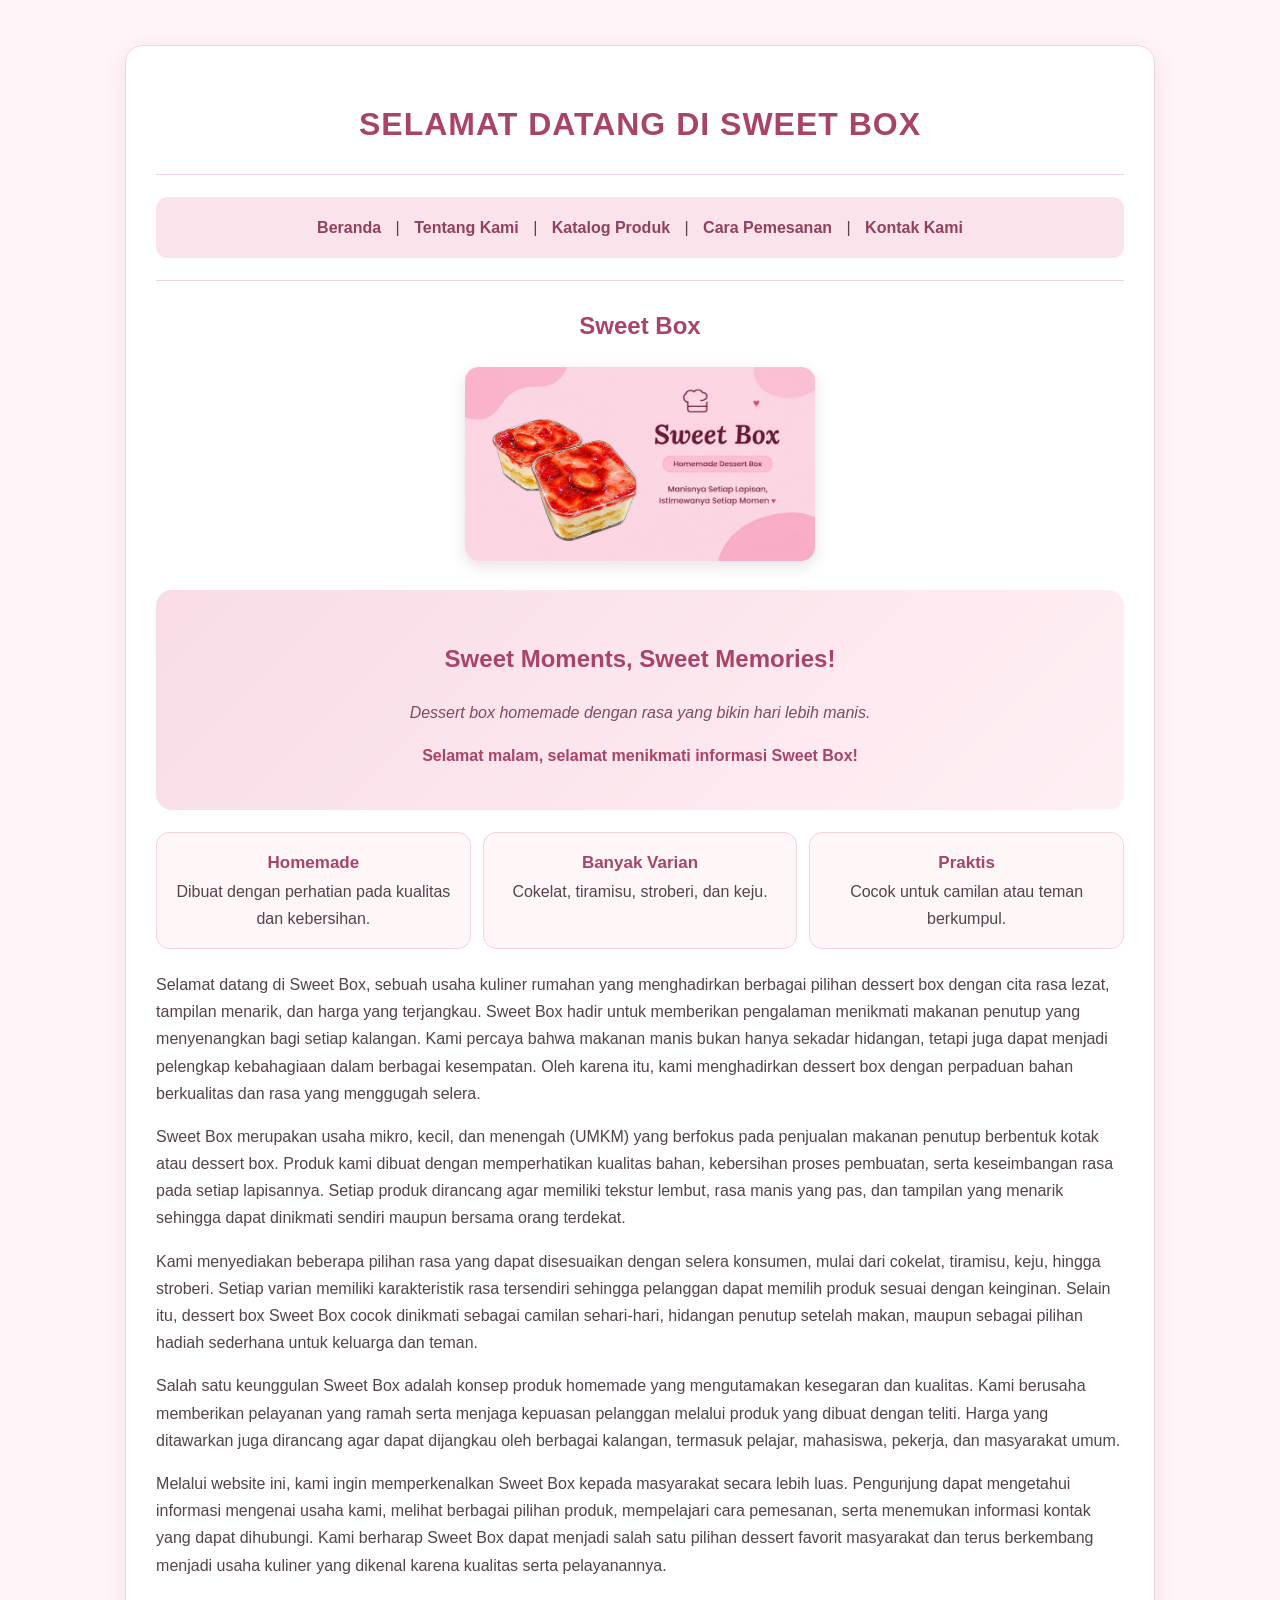
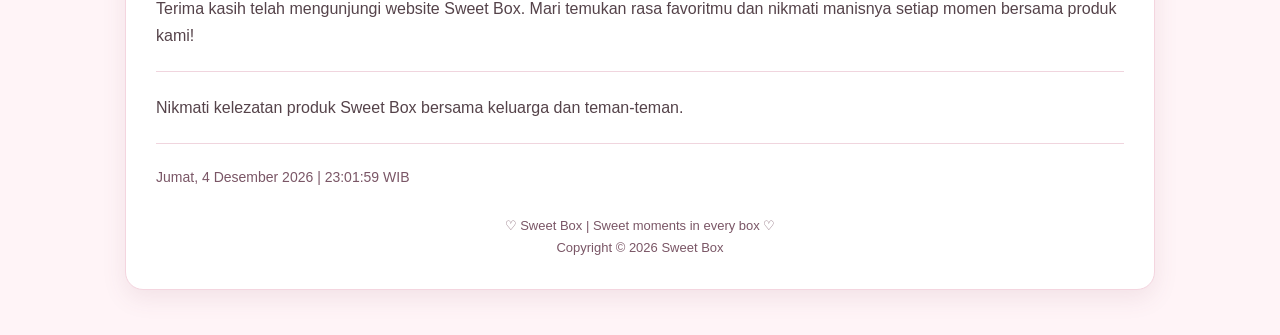
<file: index.html>
<!DOCTYPE html>
<html lang="id">

<head>
    <meta charset="UTF-8">
    <title>Sweet Box - Beranda</title>

    <link rel="stylesheet" href="style.css">

</head>

<body>

    <center>

        <table width="70%" align="center" cellpadding="10">

            <tr>
                <td align="center">

                    <h1>SELAMAT DATANG DI SWEET BOX</h1>

                    <hr>

                    <nav>
                        <a href="index.html">Beranda</a> |
                        <a href="tentang.html">Tentang Kami</a> |
                        <a href="katalog.html">Katalog Produk</a> |
                        <a href="pemesanan.html">Cara Pemesanan</a> |
                        <a href="kontak.html">Kontak Kami</a>
                    </nav>

                    <hr>

                    <h2>Sweet Box</h2>

                    <img src="gambar/Beranda.jpeg" alt="Kue Sweet Box" width="350">

                    <div class="hero">
                        <h2>Sweet Moments, Sweet Memories!</h2>
                        <p class="tagline">Dessert box homemade dengan rasa yang bikin hari lebih manis.</p>
                        <p class="salam" id="salam"></p>
                    </div>

                    <div class="info-grid">
                        <div class="info-card"><b> Homemade</b>Dibuat dengan perhatian pada kualitas dan kebersihan.
                        </div>
                        <div class="info-card"><b> Banyak Varian</b>Cokelat, tiramisu, stroberi, dan keju.</div>
                        <div class="info-card"><b> Praktis</b>Cocok untuk camilan atau teman berkumpul.</div>
                    </div>

                    <p align="left">

                        Selamat datang di Sweet Box, sebuah usaha kuliner rumahan yang menghadirkan berbagai pilihan
                        dessert box dengan cita rasa lezat,
                        tampilan menarik, dan harga yang terjangkau. Sweet Box hadir untuk memberikan pengalaman
                        menikmati makanan penutup yang menyenangkan
                        bagi setiap kalangan. Kami percaya bahwa makanan manis bukan hanya sekadar hidangan, tetapi juga
                        dapat menjadi pelengkap kebahagiaan
                        dalam berbagai kesempatan. Oleh karena itu, kami menghadirkan dessert box dengan perpaduan bahan
                        berkualitas dan rasa yang menggugah selera.
                    </p>

                    <p align="left">

                        Sweet Box merupakan usaha mikro, kecil, dan menengah (UMKM) yang berfokus pada penjualan makanan
                        penutup berbentuk kotak atau dessert box.
                        Produk kami dibuat dengan memperhatikan kualitas bahan, kebersihan proses pembuatan, serta
                        keseimbangan rasa pada setiap lapisannya.
                        Setiap produk dirancang agar memiliki tekstur lembut, rasa manis yang pas, dan tampilan yang
                        menarik sehingga dapat dinikmati sendiri maupun bersama orang terdekat.
                    </p>

                    <p align="left">

                        Kami menyediakan beberapa pilihan rasa yang dapat disesuaikan dengan selera konsumen, mulai dari
                        cokelat, tiramisu,
                        keju, hingga stroberi. Setiap varian memiliki karakteristik rasa tersendiri sehingga pelanggan
                        dapat memilih produk
                        sesuai dengan keinginan. Selain itu, dessert box Sweet Box cocok dinikmati sebagai camilan
                        sehari-hari,
                        hidangan penutup setelah makan, maupun sebagai pilihan hadiah sederhana untuk keluarga dan
                        teman.
                    </p>

                    <p align="left">

                        Salah satu keunggulan Sweet Box adalah konsep produk homemade yang mengutamakan kesegaran dan
                        kualitas.
                        Kami berusaha memberikan pelayanan yang ramah serta menjaga kepuasan pelanggan melalui produk
                        yang dibuat
                        dengan teliti. Harga yang ditawarkan juga dirancang agar dapat dijangkau oleh berbagai kalangan,
                        termasuk pelajar,
                        mahasiswa, pekerja, dan masyarakat umum.
                    </p>

                    <p align="left">

                        Melalui website ini, kami ingin memperkenalkan Sweet Box kepada masyarakat secara lebih luas.
                        Pengunjung dapat
                        mengetahui informasi mengenai usaha kami, melihat berbagai pilihan produk, mempelajari cara
                        pemesanan,
                        serta menemukan informasi kontak yang dapat dihubungi. Kami berharap Sweet Box dapat menjadi
                        salah satu pilihan
                        dessert favorit masyarakat dan terus berkembang menjadi usaha kuliner yang dikenal karena
                        kualitas serta pelayanannya.
                    </p>

                    <p align="left">

                        Terima kasih telah mengunjungi website Sweet Box.
                        Mari temukan rasa favoritmu dan nikmati manisnya setiap momen bersama produk kami!
                    </p>



                    <hr>

                    <p>
                        Nikmati kelezatan produk Sweet Box
                        bersama keluarga dan teman-teman.
                    </p>

                    <hr>

                    <p class="waktu" id="waktu"></p>

                    <footer>♡ Sweet Box | Sweet moments in every box ♡<br>Copyright &copy; 2026 Sweet Box</footer>

                </td>
            </tr>

        </table>

    </center>

    <script src="script.js"></script>

</body>

</html>
</file>
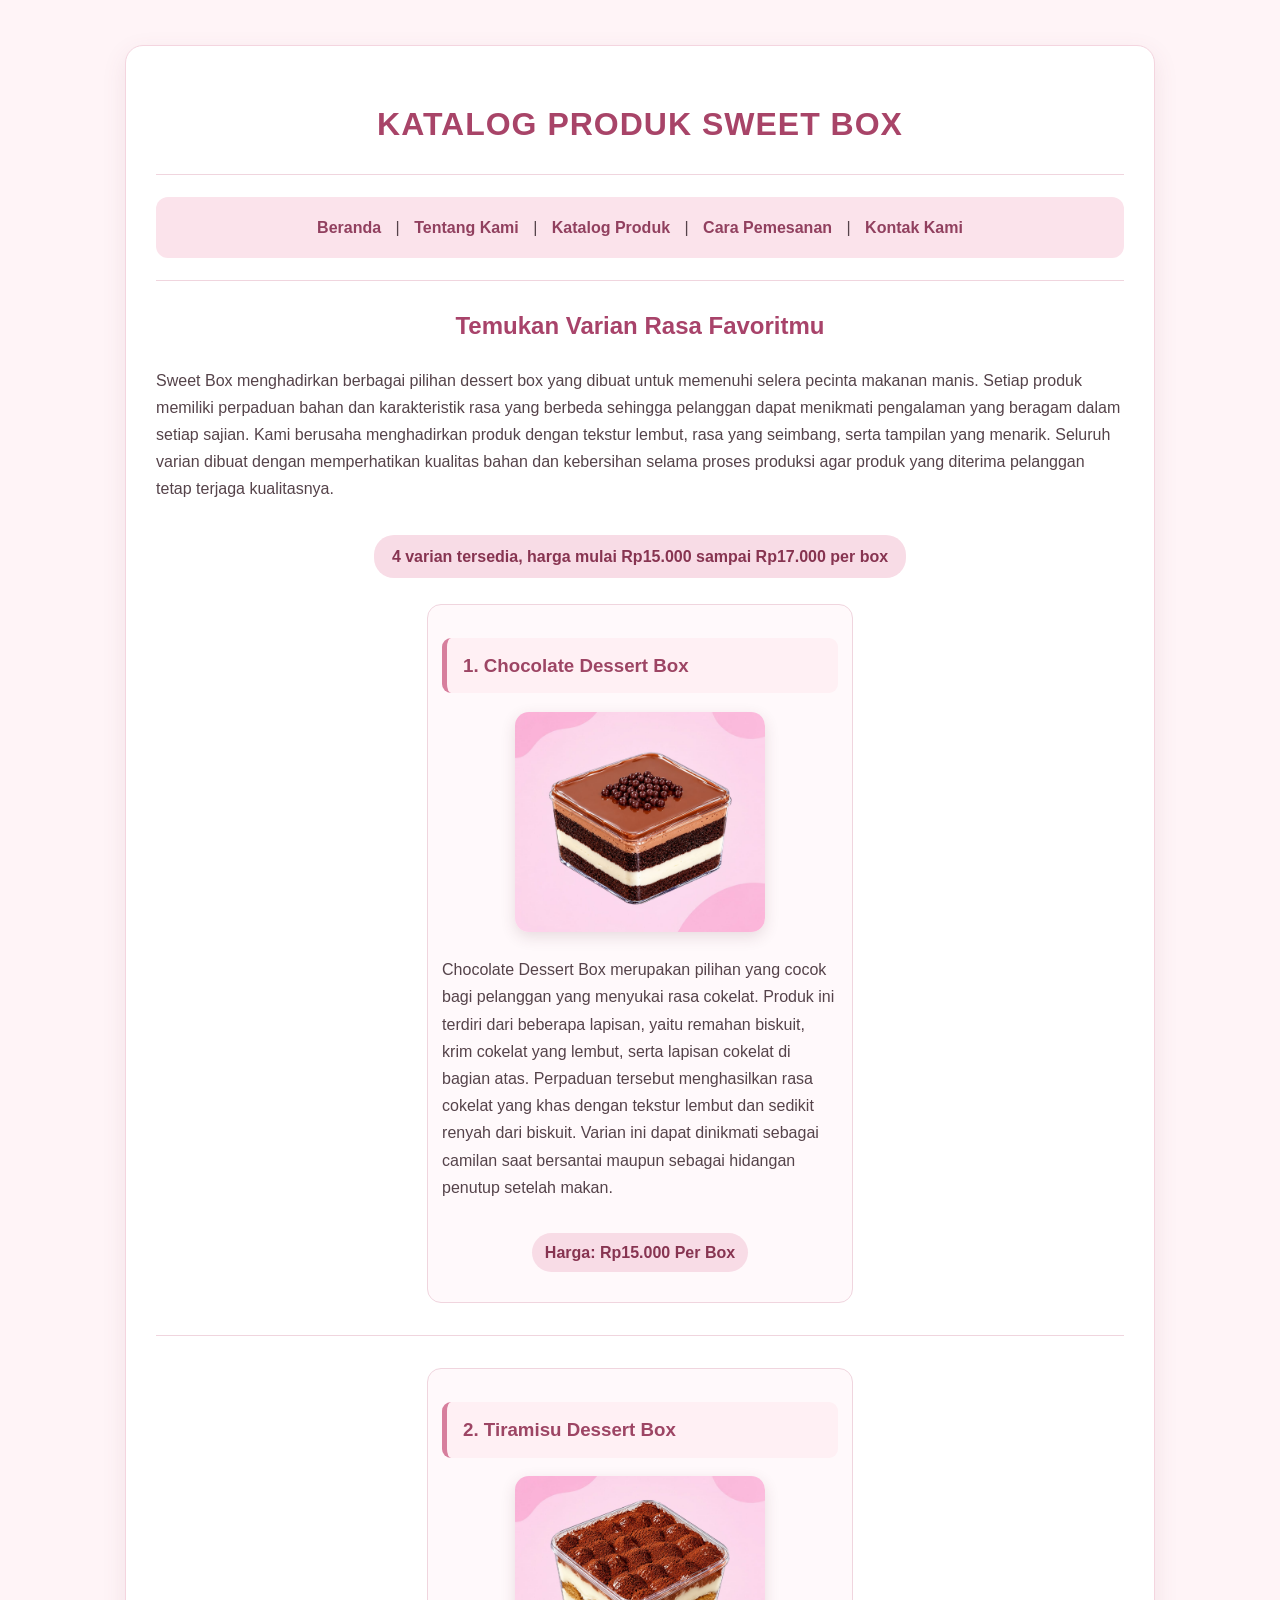
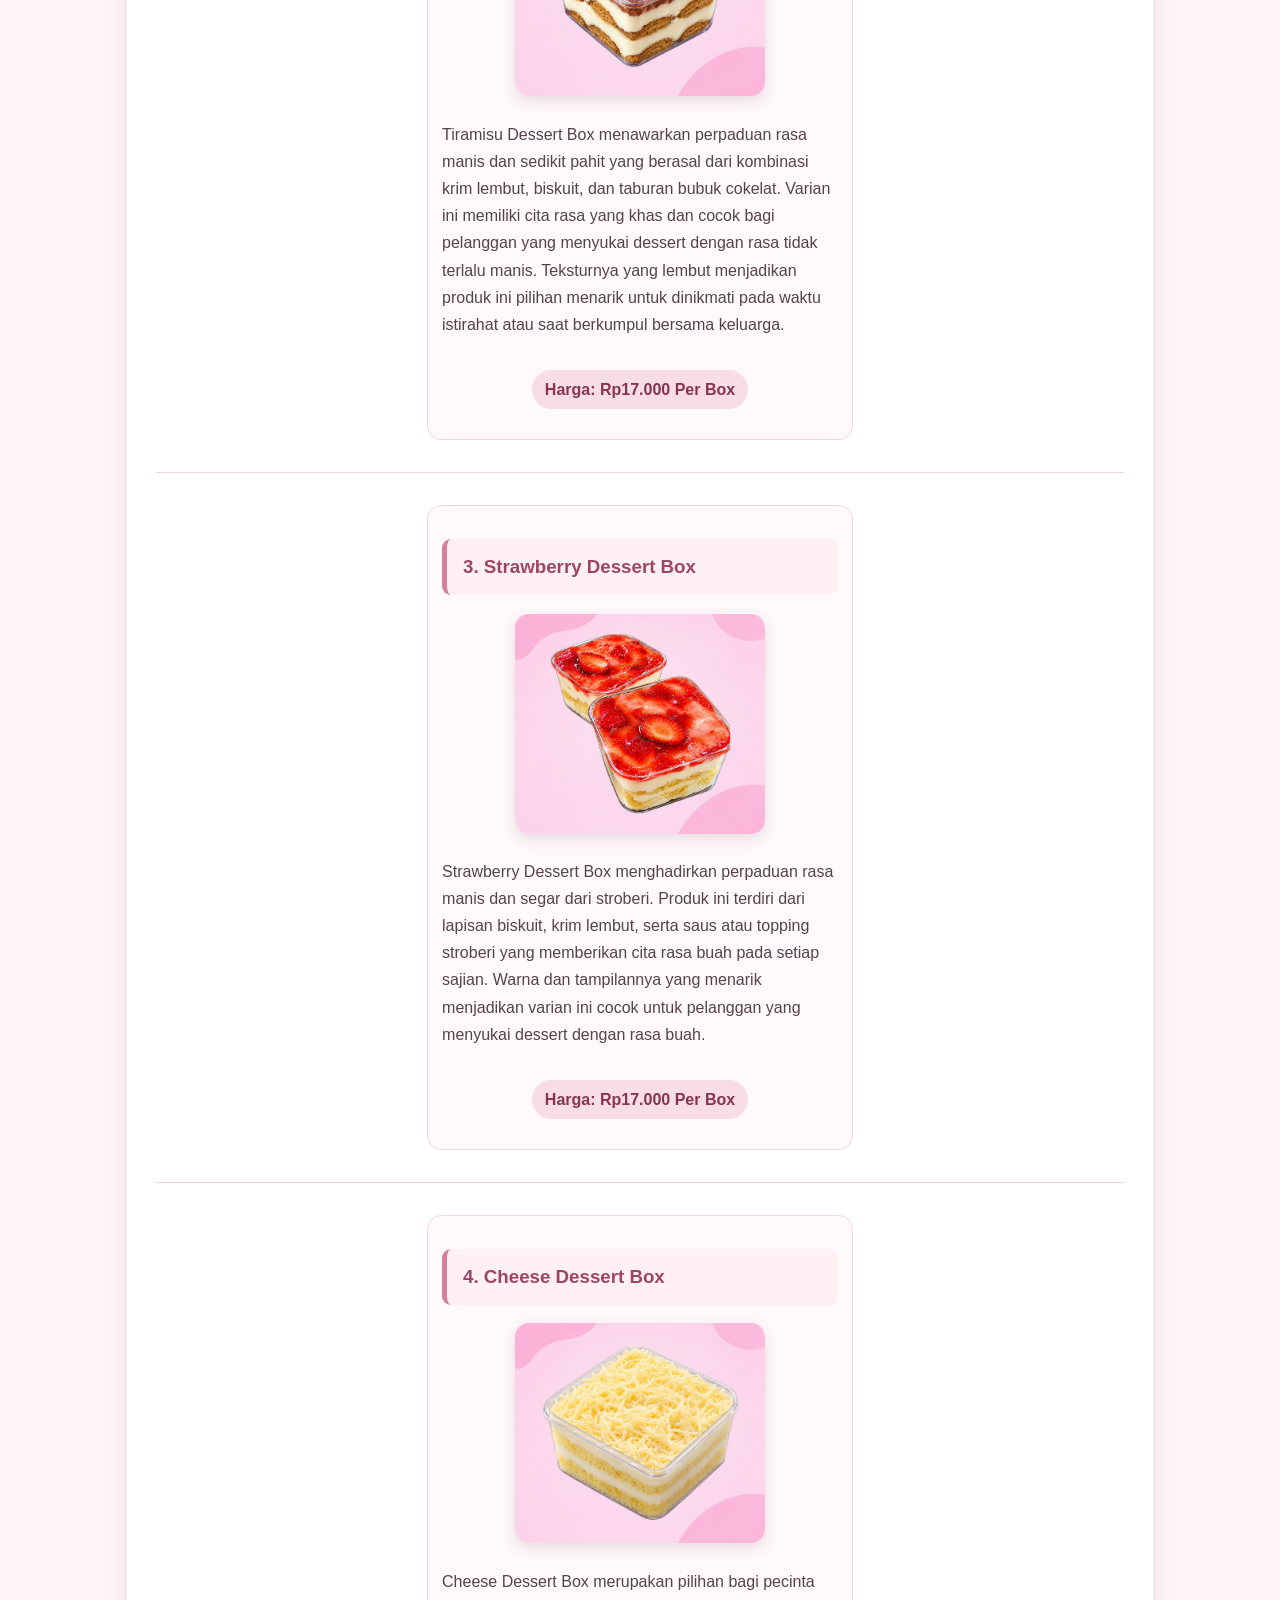
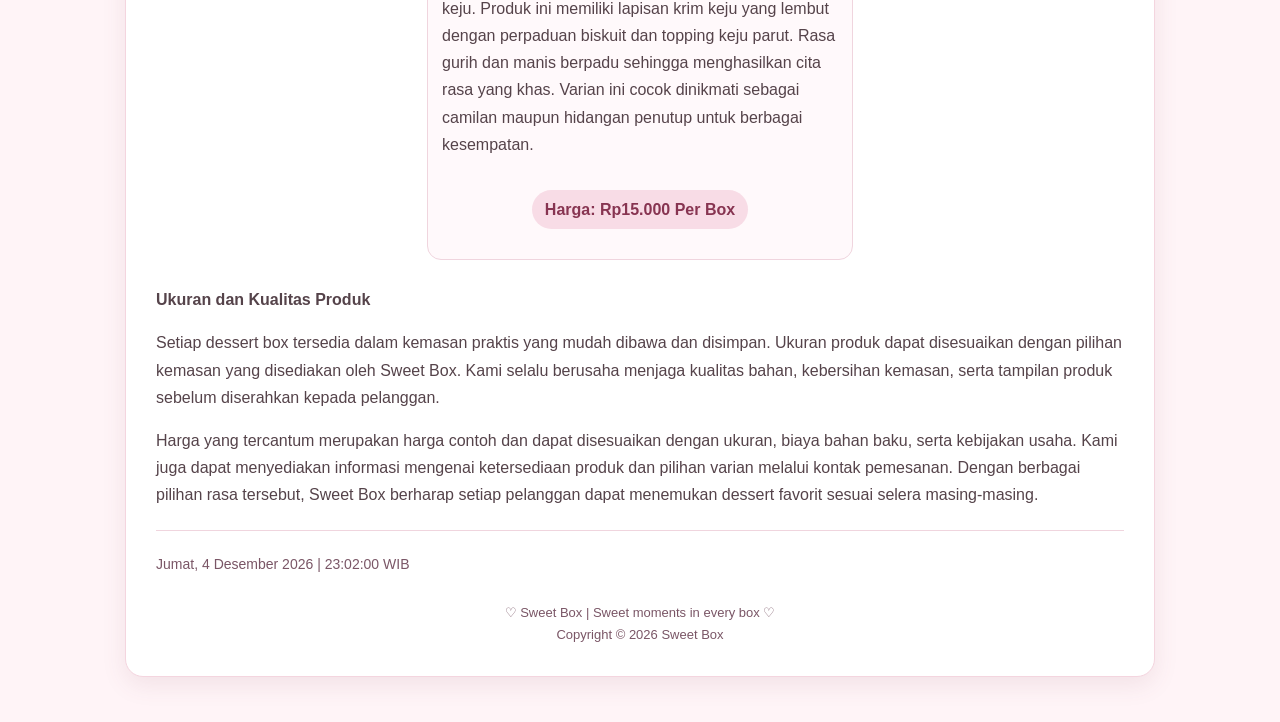
<file: katalog.html>
<!DOCTYPE html>
<html lang="id">

<head>
    <meta charset="UTF-8">
    <title>Sweet Box - Katalog Produk</title>

    <link rel="stylesheet" href="style.css">

</head>

<body>

    <center>
        <table width="70%" align="center" cellpadding="10">

            <tr>
                <td align="center">

                    <h1>KATALOG PRODUK SWEET BOX</h1>
                    <hr>

                    <nav>
                        <a href="index.html">Beranda</a> |
                        <a href="tentang.html">Tentang Kami</a> |
                        <a href="katalog.html">Katalog Produk</a> |
                        <a href="pemesanan.html">Cara Pemesanan</a> |
                        <a href="kontak.html">Kontak Kami</a>
                    </nav>

                    <hr>

                    <h2>Temukan Varian Rasa Favoritmu</h2>

                    <p align="left">
                        Sweet Box menghadirkan berbagai pilihan dessert box yang dibuat untuk memenuhi selera pecinta
                        makanan manis.
                        Setiap produk memiliki perpaduan bahan dan karakteristik rasa yang berbeda sehingga pelanggan
                        dapat menikmati
                        pengalaman yang beragam dalam setiap sajian. Kami berusaha menghadirkan produk dengan tekstur
                        lembut, rasa yang seimbang,
                        serta tampilan yang menarik. Seluruh varian dibuat dengan memperhatikan kualitas bahan dan
                        kebersihan selama proses produksi
                        agar produk yang diterima pelanggan tetap terjaga kualitasnya.
                    </p>

                    <p class="ringkasan" id="ringkasan"></p>

                    <div class="product">
                        <h3>1. Chocolate Dessert Box</h3>

                        <img src="gambar/Chocolate Dessert Box.jpeg" alt="Sweet Box Chocolate" width="250">
                        <p align="left">
                            Chocolate Dessert Box merupakan pilihan yang cocok bagi pelanggan yang menyukai rasa
                            cokelat.
                            Produk ini terdiri dari beberapa lapisan, yaitu remahan biskuit, krim cokelat yang lembut,
                            serta lapisan cokelat di bagian atas. Perpaduan tersebut menghasilkan rasa cokelat yang khas
                            dengan tekstur lembut dan sedikit renyah dari biskuit.
                            Varian ini dapat dinikmati sebagai camilan saat bersantai maupun sebagai hidangan penutup
                            setelah makan.
                        </p>
                        <p class="price" data-harga="15000">Harga: Rp15.000 Per Box</p>

                    </div>

                    <hr>

                    <div class="product">
                        <h3>2. Tiramisu Dessert Box</h3>

                        <img src="gambar/Tiramisu Dessert Box.jpeg" alt="Sweet Box Tiramisu" width="250">

                        <p align="left">
                            Tiramisu Dessert Box menawarkan perpaduan rasa manis dan sedikit pahit yang berasal dari
                            kombinasi krim lembut,
                            biskuit, dan taburan bubuk cokelat. Varian ini memiliki cita rasa yang khas dan cocok bagi
                            pelanggan yang menyukai dessert dengan rasa tidak terlalu manis.
                            Teksturnya yang lembut menjadikan produk ini pilihan menarik untuk dinikmati pada waktu
                            istirahat atau saat berkumpul bersama keluarga.
                        </p>
                        <p class="price" data-harga="17000">Harga: Rp17.000 Per Box</p>

                    </div>

                    <hr>

                    <div class="product">
                        <h3>3. Strawberry Dessert Box</h3>

                        <img src="gambar/Strawberry Dessert Box.jpeg" alt="Sweet Box Strawberry" width="250">

                        <p align="left">
                            Strawberry Dessert Box menghadirkan perpaduan rasa manis dan segar dari stroberi.
                            Produk ini terdiri dari lapisan biskuit, krim lembut, serta saus atau topping stroberi yang
                            memberikan cita rasa buah pada setiap sajian. Warna dan tampilannya yang menarik menjadikan
                            varian ini cocok untuk pelanggan yang menyukai dessert dengan rasa buah.
                        </p>
                        <p class="price" data-harga="17000">Harga: Rp17.000 Per Box</p>

                    </div>

                    <hr>

                    <div class="product">
                        <h3>4. Cheese Dessert Box</h3>

                        <img src="gambar/Cheese Dessert Box.jpeg" alt="Sweet Box Cheese" width="250">

                        <p align="left">
                            Cheese Dessert Box merupakan pilihan bagi pecinta keju. Produk ini memiliki lapisan krim
                            keju yang lembut
                            dengan perpaduan biskuit dan topping keju parut. Rasa gurih dan manis berpadu sehingga
                            menghasilkan cita rasa yang khas.
                            Varian ini cocok dinikmati sebagai camilan maupun hidangan penutup untuk berbagai
                            kesempatan.
                        </p>
                        <p class="price" data-harga="15000">Harga: Rp15.000 Per Box</p>

                    </div>


                    <p align="left"> <b>Ukuran dan Kualitas Produk</b>
                    </p>

                    <p align="left">
                        Setiap dessert box tersedia dalam kemasan praktis yang mudah dibawa dan disimpan.
                        Ukuran produk dapat disesuaikan dengan pilihan kemasan yang disediakan oleh Sweet Box.
                        Kami selalu berusaha menjaga kualitas bahan, kebersihan kemasan, serta tampilan produk sebelum
                        diserahkan kepada pelanggan.
                    </p>

                    <p align="left">
                        Harga yang tercantum merupakan harga contoh dan dapat disesuaikan dengan ukuran, biaya bahan
                        baku, serta kebijakan usaha.
                        Kami juga dapat menyediakan informasi mengenai ketersediaan produk dan pilihan varian melalui
                        kontak pemesanan.
                        Dengan berbagai pilihan rasa tersebut, Sweet Box berharap setiap pelanggan dapat menemukan
                        dessert favorit sesuai selera masing-masing.

                    </p>

                    <hr>

                    <p class="waktu" id="waktu"></p>

                    <footer>♡ Sweet Box | Sweet moments in every box ♡<br>Copyright &copy; 2026 Sweet Box</footer>

                </td>
            </tr>

        </table>

    </center>


    <script src="script.js"></script>

</body>

</html>
</file>
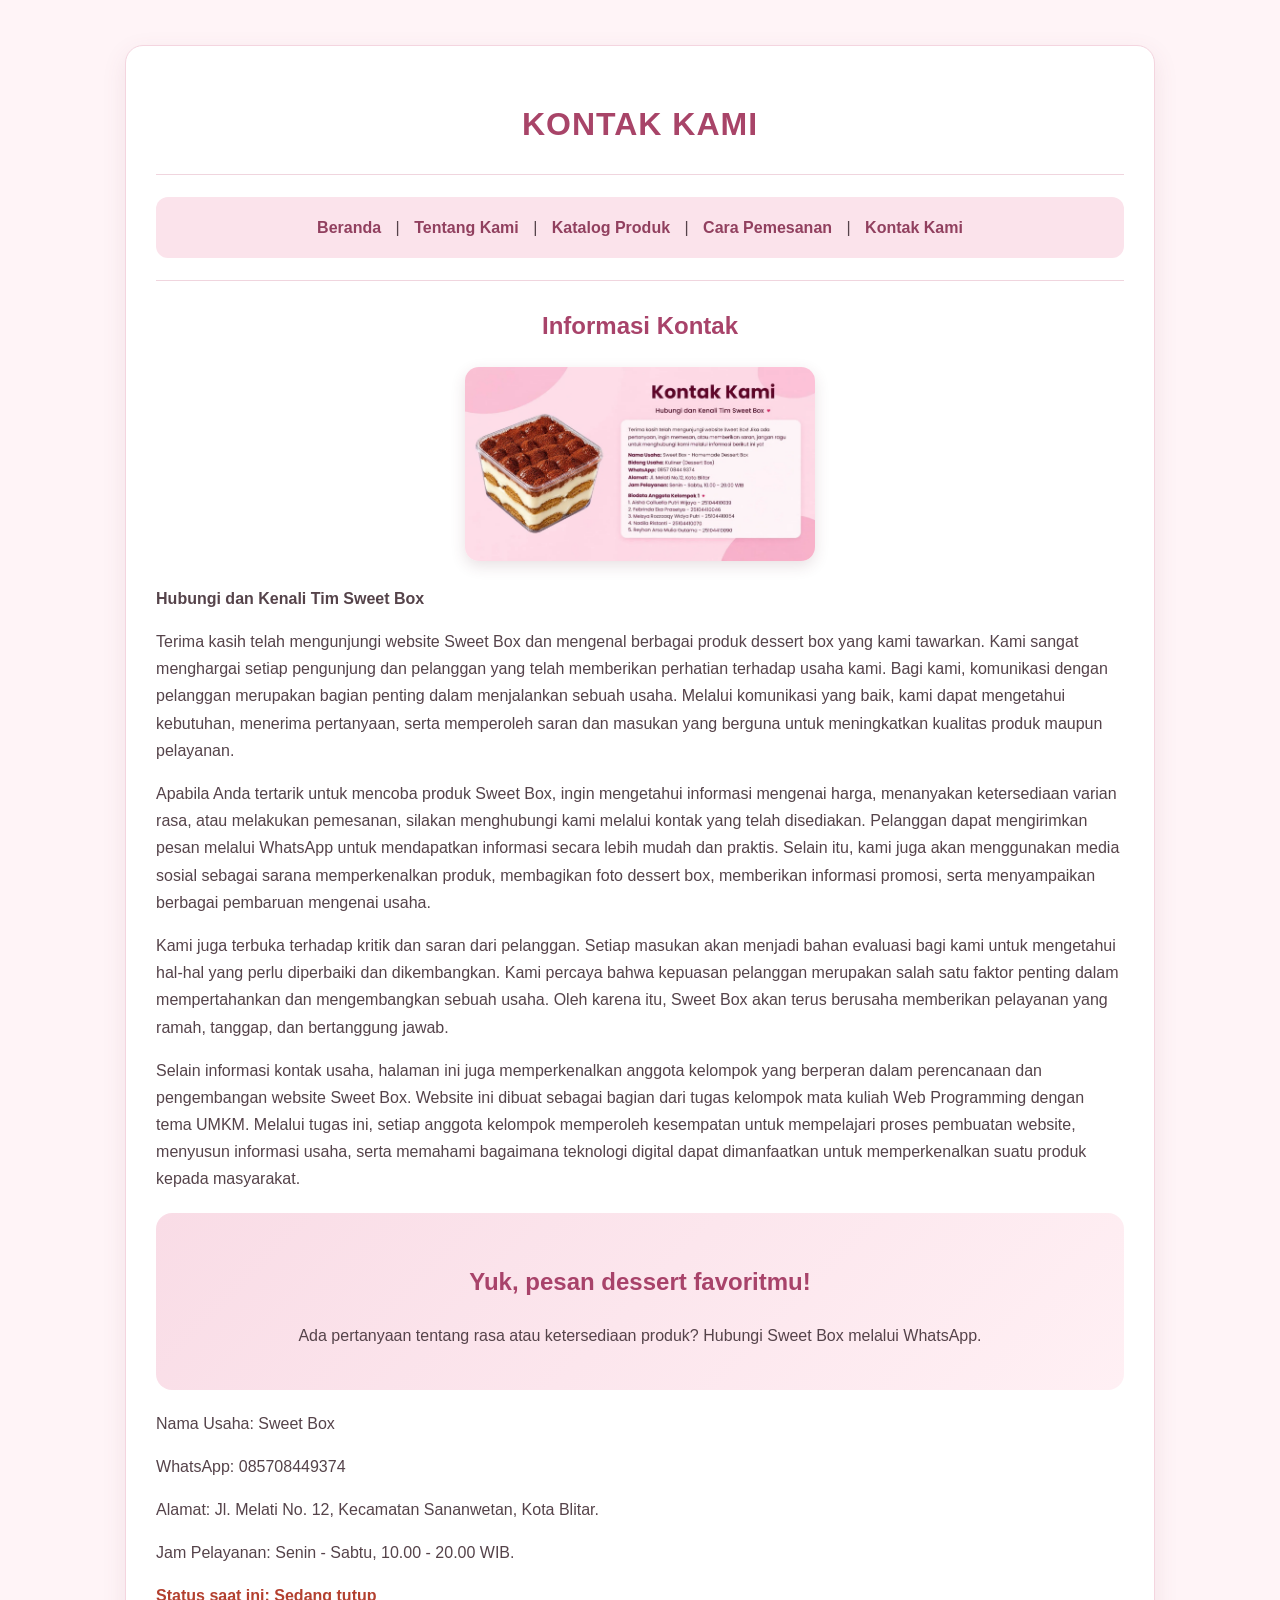
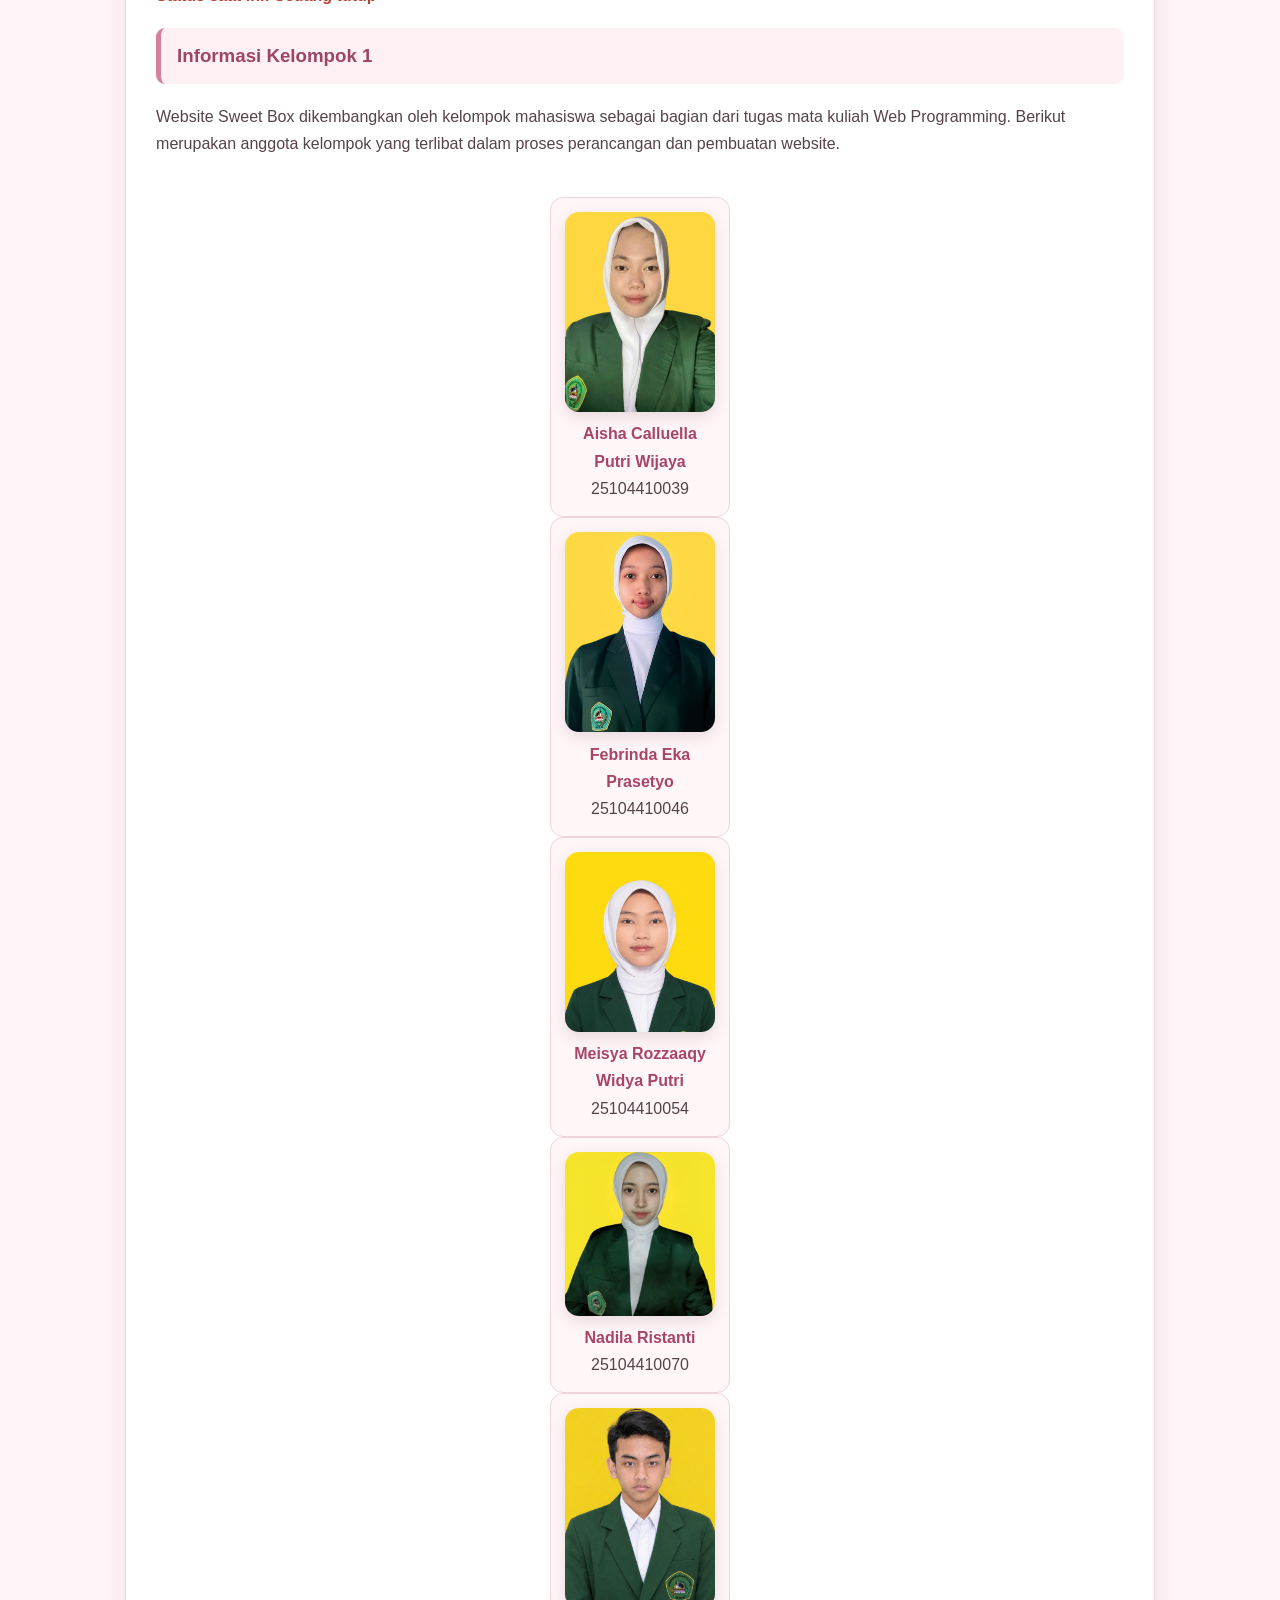
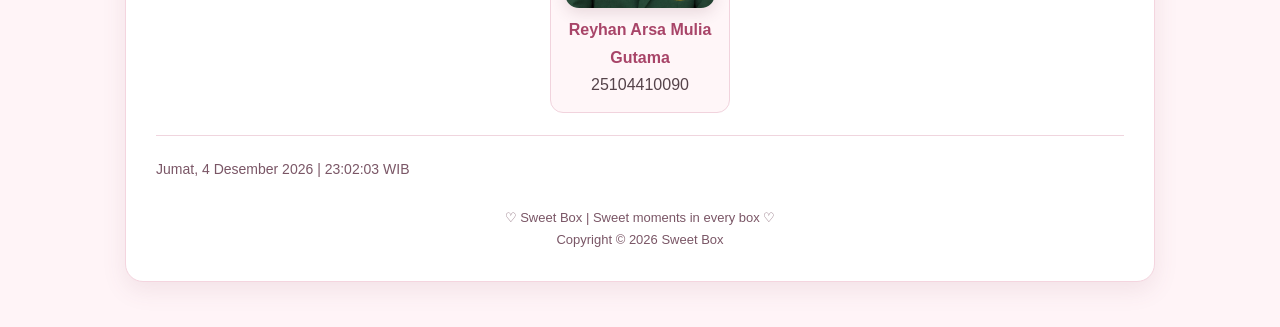
<file: kontak.html>
<!DOCTYPE html>
<html lang="id">

<head>
    <meta charset="UTF-8">
    <title>Sweet Box - Kontak Kami</title>

    <link rel="stylesheet" href="style.css">

</head>

<body>

    <center>
        <table width="70%" align="center" cellpadding="10">

            <tr>
                <td align="center">

                    <h1>KONTAK KAMI</h1>
                    <hr>

                    <nav>
                        <a href="index.html">Beranda</a> |
                        <a href="tentang.html">Tentang Kami</a> |
                        <a href="katalog.html">Katalog Produk</a> |
                        <a href="pemesanan.html">Cara Pemesanan</a> |
                        <a href="kontak.html">Kontak Kami</a>
                    </nav>

                    <hr>

                    <h2>Informasi Kontak</h2>

                    <img src="gambar/Kontak Kami.jpeg" alt="Pelayanan Pelanggan" width="350">

                    <p align="left"><b>
                            Hubungi dan Kenali Tim Sweet Box
                        </b></p>

                    <p align="left">
                        Terima kasih telah mengunjungi website Sweet Box dan mengenal berbagai produk dessert box yang
                        kami tawarkan.
                        Kami sangat menghargai setiap pengunjung dan pelanggan yang telah memberikan perhatian terhadap
                        usaha kami. Bagi kami,
                        komunikasi dengan pelanggan merupakan bagian penting dalam menjalankan sebuah usaha. Melalui
                        komunikasi yang baik,
                        kami dapat mengetahui kebutuhan, menerima pertanyaan, serta memperoleh saran dan masukan yang
                        berguna untuk meningkatkan kualitas produk maupun pelayanan.
                    </p>

                    <p align="left">
                        Apabila Anda tertarik untuk mencoba produk Sweet Box, ingin mengetahui informasi mengenai harga,
                        menanyakan ketersediaan varian rasa, atau melakukan pemesanan,
                        silakan menghubungi kami melalui kontak yang telah disediakan. Pelanggan dapat mengirimkan pesan
                        melalui WhatsApp untuk mendapatkan informasi secara lebih mudah dan praktis.
                        Selain itu, kami juga akan menggunakan media sosial sebagai sarana memperkenalkan produk,
                        membagikan foto dessert box, memberikan informasi promosi, serta menyampaikan berbagai pembaruan
                        mengenai usaha.
                    </p>

                    <p align="left">
                        Kami juga terbuka terhadap kritik dan saran dari pelanggan. Setiap masukan akan menjadi bahan
                        evaluasi bagi kami untuk mengetahui hal-hal yang perlu diperbaiki dan dikembangkan.
                        Kami percaya bahwa kepuasan pelanggan merupakan salah satu faktor penting dalam mempertahankan
                        dan mengembangkan sebuah usaha. Oleh karena itu, Sweet Box akan terus berusaha memberikan
                        pelayanan yang ramah, tanggap, dan bertanggung jawab.

                    </p>

                    <p align="left">
                        Selain informasi kontak usaha, halaman ini juga memperkenalkan anggota kelompok yang berperan
                        dalam perencanaan dan pengembangan website Sweet Box.
                        Website ini dibuat sebagai bagian dari tugas kelompok mata kuliah Web Programming dengan tema
                        UMKM. Melalui tugas ini, setiap anggota kelompok memperoleh kesempatan untuk
                        mempelajari proses pembuatan website, menyusun informasi usaha, serta memahami bagaimana
                        teknologi digital dapat dimanfaatkan untuk memperkenalkan suatu produk kepada masyarakat.

                    </p>

                    <div class="hero">
                        <h2>Yuk, pesan dessert favoritmu!</h2>
                        <p style="text-align:center;">Ada pertanyaan tentang rasa atau ketersediaan produk? Hubungi
                            Sweet Box melalui WhatsApp.</p>
                    </div>

                    <p>Nama Usaha: Sweet Box</p>

                    <p>
                        WhatsApp: 085708449374
                    </p>

                    <p>Alamat: Jl. Melati No. 12, Kecamatan Sananwetan, Kota Blitar.</p>
                    <p>Jam Pelayanan: Senin - Sabtu, 10.00 - 20.00 WIB.</p>
                    <p class="status" id="status-buka"></p>

                    <h3>Informasi Kelompok 1</h3>
                    <p align="left">Website Sweet Box dikembangkan oleh kelompok mahasiswa sebagai bagian dari tugas
                        mata kuliah Web Programming. Berikut merupakan anggota kelompok yang terlibat dalam proses
                        perancangan dan pembuatan website.</p>
                    <div class="team-grid">
                    </div>
                    

                    <div class="team-card">
                        <img src="gambar/aisha.jpg.jpeg" alt="Foto Aisha">
                        <b>Aisha Calluella Putri Wijaya</b>
                        <span>25104410039</span>
                    </div>

                    <div class="team-card">
                        <img src="gambar/febrinda.jpg.jpeg" alt="Foto Febrinda">
                        <b>Febrinda Eka Prasetyo</b>
                        <span>25104410046</span>
                    </div>

                    <div class="team-card">
                        <img src="gambar/meisya.jpg.jpeg" alt="Foto Meisya">
                        <b>Meisya Rozzaaqy Widya Putri</b>
                        <span>25104410054</span>
                    </div>

                    <div class="team-card">
                        <img src="gambar/nadila.jpg.jpeg" alt="Foto Nadila">
                        <b>Nadila Ristanti</b>
                        <span>25104410070</span>
                    </div>

                    <div class="team-card">
                        <img src="gambar/reyhan.jpg.jpeg" alt="Foto Reyhan">
                        <b>Reyhan Arsa Mulia Gutama</b>
                        <span>25104410090</span>
                    </div>

                    <hr>

                    <p class="waktu" id="waktu"></p>

                    <footer>♡ Sweet Box | Sweet moments in every box ♡<br>Copyright &copy; 2026 Sweet Box</footer>

                </td>
            </tr>

        </table>

    </center>

    <script src="script.js"></script>

</body>

</html>
</file>
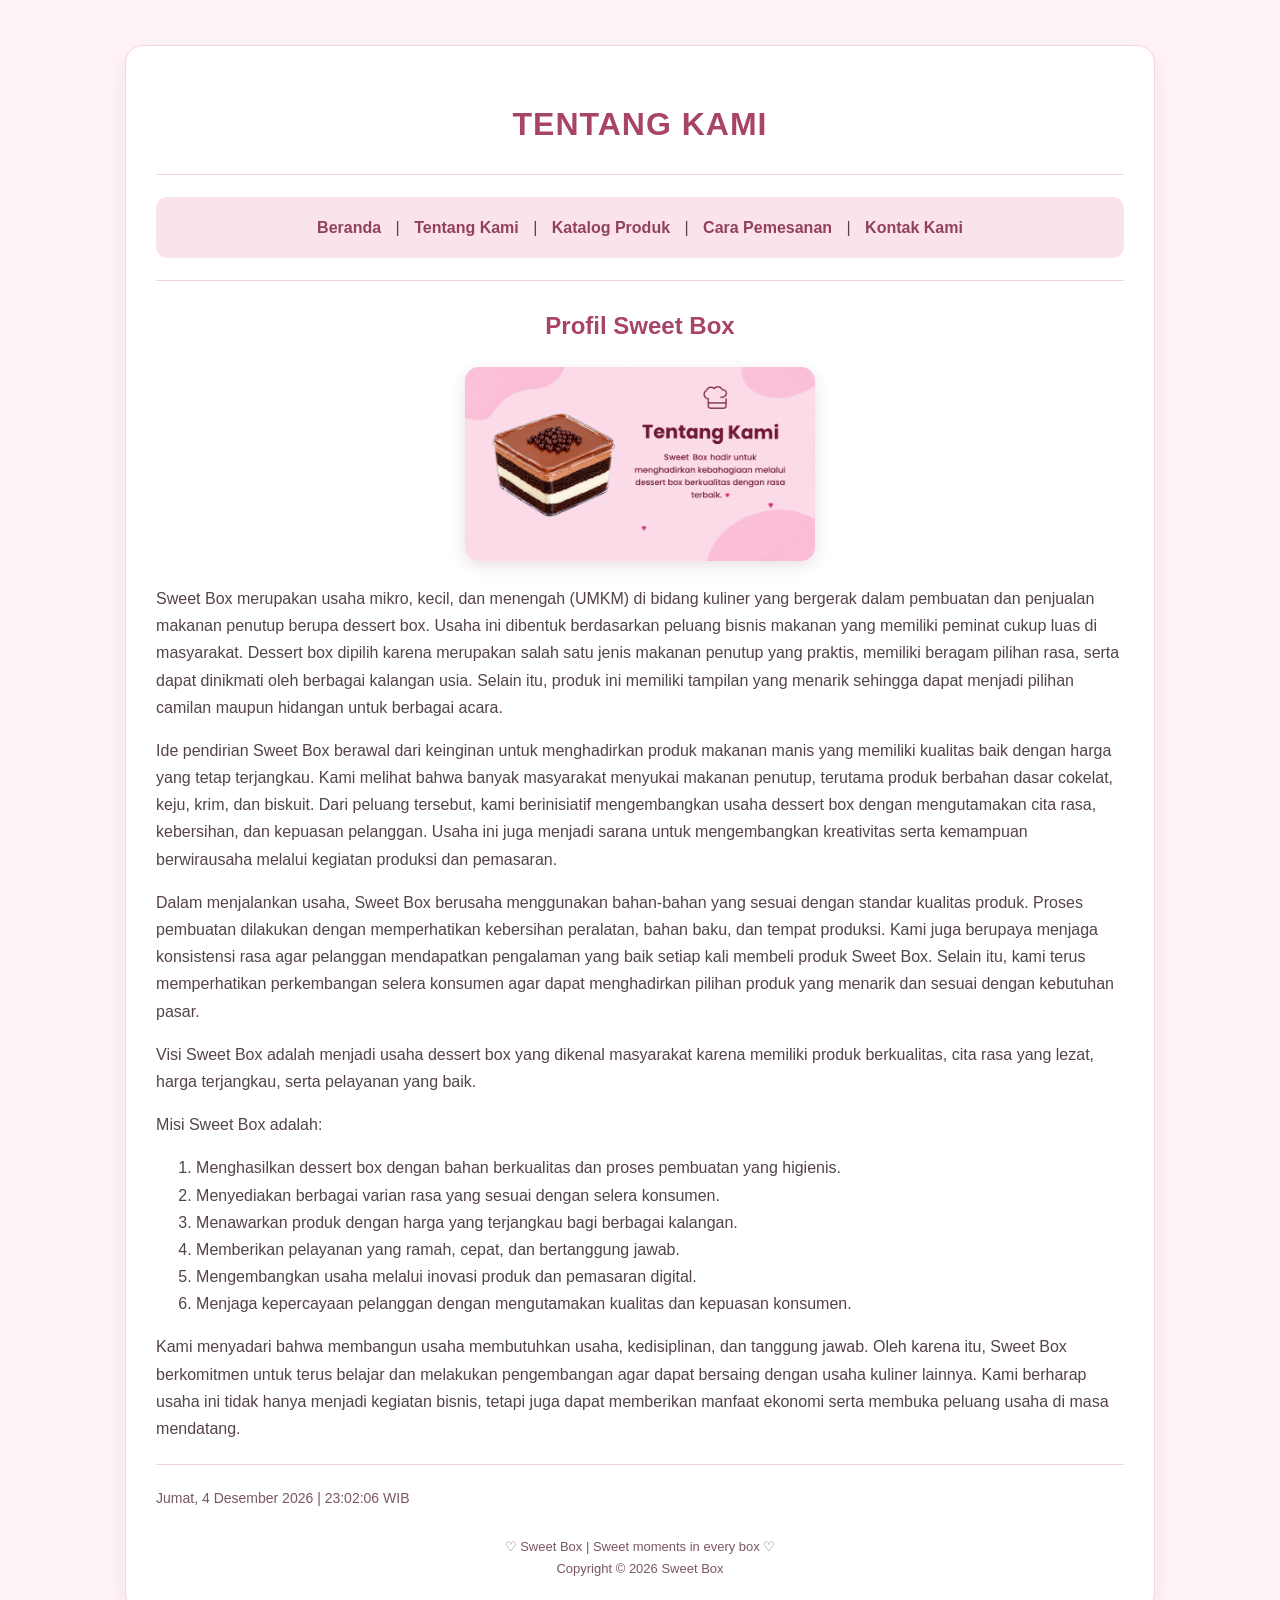
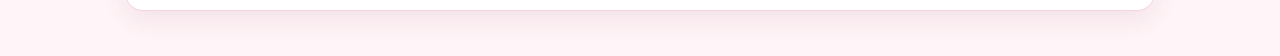
<file: tentang.html>
<!DOCTYPE html>
<html lang="id">
<head>
    <meta charset="UTF-8">
    <title>Sweet Box - Tentang Kami</title>

<link rel="stylesheet" href="style.css">

</head>
<body>

<center>
    <table width="70%" align="center" cellpadding="10">

        <tr>
            <td align="center">

    <h1>TENTANG KAMI</h1>
    <hr>

    <nav>
        <a href="index.html">Beranda</a> |
        <a href="tentang.html">Tentang Kami</a> |
        <a href="katalog.html">Katalog Produk</a> |
        <a href="pemesanan.html">Cara Pemesanan</a> |
        <a href="kontak.html">Kontak Kami</a>
    </nav>

    <hr>

    <h2>Profil Sweet Box</h2>

    <img src="gambar/Tentang Kami.jpeg"
         alt="Dessert Sweet Box" width="350">
         
         <p align="left">
            Sweet Box merupakan usaha mikro, kecil, dan menengah (UMKM) di bidang kuliner yang bergerak dalam pembuatan dan penjualan
             makanan penutup berupa dessert box. Usaha ini dibentuk berdasarkan peluang bisnis makanan yang memiliki peminat cukup luas 
             di masyarakat. Dessert box dipilih karena merupakan salah satu jenis makanan penutup yang praktis, memiliki beragam pilihan 
             rasa, serta dapat dinikmati oleh berbagai kalangan usia. Selain itu, produk ini memiliki tampilan yang menarik sehingga dapat
              menjadi pilihan camilan maupun hidangan untuk berbagai acara.
         </p>

         <p align="left">
            Ide pendirian Sweet Box berawal dari keinginan untuk menghadirkan produk makanan manis yang memiliki kualitas baik
             dengan harga yang tetap terjangkau. Kami melihat bahwa banyak masyarakat menyukai makanan penutup, terutama produk 
             berbahan dasar cokelat, keju, krim, dan biskuit. Dari peluang tersebut, kami berinisiatif mengembangkan usaha dessert 
             box dengan mengutamakan cita rasa, kebersihan, dan kepuasan pelanggan. Usaha ini juga menjadi sarana untuk mengembangkan 
             kreativitas serta kemampuan berwirausaha melalui kegiatan produksi dan pemasaran.
         </p>

         <p align="left">
            Dalam menjalankan usaha, Sweet Box berusaha menggunakan bahan-bahan yang sesuai dengan standar kualitas produk. 
            Proses pembuatan dilakukan dengan memperhatikan kebersihan peralatan, bahan baku, dan tempat produksi. Kami juga 
            berupaya menjaga konsistensi rasa agar pelanggan mendapatkan pengalaman yang baik setiap kali membeli produk Sweet Box. 
            Selain itu, kami terus memperhatikan perkembangan selera konsumen agar dapat menghadirkan pilihan produk yang menarik dan 
            sesuai dengan kebutuhan pasar.
         </p>

         <p align="left">
            Visi Sweet Box adalah menjadi usaha dessert box yang dikenal masyarakat karena memiliki produk berkualitas, 
            cita rasa yang lezat, harga terjangkau, serta pelayanan yang baik.
         </p>

         <p align="left">
            Misi Sweet Box adalah:
            <ol align="left">
                <li>Menghasilkan dessert box dengan bahan berkualitas dan proses pembuatan yang higienis.</li>
                <li>Menyediakan berbagai varian rasa yang sesuai dengan selera konsumen.</li>
                <li>Menawarkan produk dengan harga yang terjangkau bagi berbagai kalangan.</li>
                <li>Memberikan pelayanan yang ramah, cepat, dan bertanggung jawab.</li>
                <li>Mengembangkan usaha melalui inovasi produk dan pemasaran digital.</li>
                <li>Menjaga kepercayaan pelanggan dengan mengutamakan kualitas dan kepuasan konsumen.</li>
            </ol>
         </p>

         <p align="left">
            Kami menyadari bahwa membangun usaha membutuhkan usaha, kedisiplinan, dan tanggung jawab. Oleh karena itu,
             Sweet Box berkomitmen untuk terus belajar dan melakukan pengembangan agar dapat bersaing dengan usaha kuliner lainnya.
              Kami berharap usaha ini tidak hanya menjadi kegiatan bisnis, 
              tetapi juga dapat memberikan manfaat ekonomi serta membuka peluang usaha di masa mendatang.
         </p>

    <hr>

    <p class="waktu" id="waktu"></p>

    <footer>♡ Sweet Box | Sweet moments in every box ♡<br>Copyright &copy; 2026 Sweet Box</footer>

     </td>
    </tr>

</table>

</center>

<script src="script.js"></script>

</body>
</html>
</file>
<file: style.css>
* { box-sizing: border-box; }
body {
    margin: 0;
    padding: 25px 12px;
    background: #fff4f7;
    color: #55434a;
    font-family: Arial, sans-serif;
    line-height: 1.7;
}
table {
    width: 82%;
    max-width: 1050px;
    margin: 20px auto;
    background: #ffffff;
    border: 1px solid #f4d5df;
    border-radius: 18px;
    box-shadow: 0 8px 25px rgba(130, 70, 90, 0.10);
    overflow: hidden;
}
td { padding: 28px; }
h1 {
    color: #a84468;
    letter-spacing: 1px;
    margin-bottom: 12px;
}
h2 { color: #a8436a; margin-top: 25px; }
h3 {
    color: #9d4564;
    background: #fff0f4;
    padding: 12px 16px;
    border-left: 5px solid #d77f9d;
    border-radius: 9px;
    text-align: left;
}
nav {
    background: #fbe3eb;
    padding: 13px 8px;
    border-radius: 12px;
    line-height: 2.2;
}
nav a {
    color: #91405f;
    text-decoration: none;
    font-weight: bold;
    padding: 8px 10px;
    border-radius: 8px;
}
nav a:hover { background: #edc1d0; color: #64243d; }
hr { border: 0; border-top: 1px solid #f0d5de; margin: 22px 0; }
img {
    max-width: 100%;
    height: auto;
    border-radius: 14px;
    box-shadow: 0 5px 15px rgba(90, 45, 60, 0.14);
    object-fit: cover;
}
p { text-align: left; }
a { color: #91405f; }
a:hover { color: #7d294c; }
.hero {
    background: linear-gradient(135deg, #f9dce6, #fff0f4);
    padding: 24px;
    border-radius: 16px;
    margin: 20px 0;
}
.hero p { text-align: center; }
.tagline { color: #7f4b60; font-style: italic; }
.info-grid {
    display: flex;
    flex-wrap: wrap;
    gap: 12px;
    justify-content: center;
    margin: 22px 0;
}
.info-card {
    flex: 1 1 180px;
    background: #fff6f8;
    border: 1px solid #f1d3dd;
    border-radius: 13px;
    padding: 16px;
    text-align: center;
}
.info-card b { color: #a84468; display: block; font-size: 17px; }
.product {
    display: inline-block;
    width: 44%;
    min-width: 220px;
    vertical-align: top;
    background: #fff9fb;
    border: 1px solid #f0d5de;
    border-radius: 14px;
    padding: 14px;
    margin: 10px;
}
.product img { width: 250px; height: 220px; }
.price {
    display: inline-block;
    background: #f8dce6;
    color: #873451;
    font-weight: bold;
    padding: 6px 13px;
    border-radius: 20px;
}
.step {
    background: #fff7f9;
    border-left: 5px solid #d77f9d;
    padding: 12px 16px;
    margin: 12px 0;
    border-radius: 9px;
    text-align: left;
}
footer {
    color: #7a5666;
    font-size: 13px;
    margin-top: 25px;
}
@media (max-width: 700px) {
    table { width: 98%; }
    td { padding: 16px; }
    .product { width: 95%; margin: 8px 0; }
    nav a { display: inline-block; }
}

.salam { font-weight: bold; color: #a8436a; text-align: center; }
.waktu { color: #7a5666; font-size: 14px; margin-top: 20px; }
.status { font-weight: bold; }
.status.buka { color: #2e7d4f; }
.status.tutup { color: #b3402f; }
.ringkasan { background: #f8dce6; display: inline-block; padding: 8px 18px; border-radius: 20px; font-weight: bold; color: #873451; }

/* Khusus halaman Kontak */
.team-grid { display:flex; flex-wrap:wrap; justify-content:center; gap:16px; margin:20px 0; }
.team-card { width: min(180px, 45%); background:#fff6f8; border:1px solid #f1d3dd; border-radius:13px; padding:14px; text-align:center; }
.photo-placeholder { width:125px; height:145px; margin:0 auto 12px; border:2px dashed #d77f9d; border-radius:10px; background:#fff; display:flex; align-items:center; justify-content:center; color:#ad7185; font-size:13px; }
.team-card b { color:#a84468; display:block; }
.photo-placeholder img { width: 100%; height: 100%; object-fit: cover; border-radius: 8px; }
</file>
